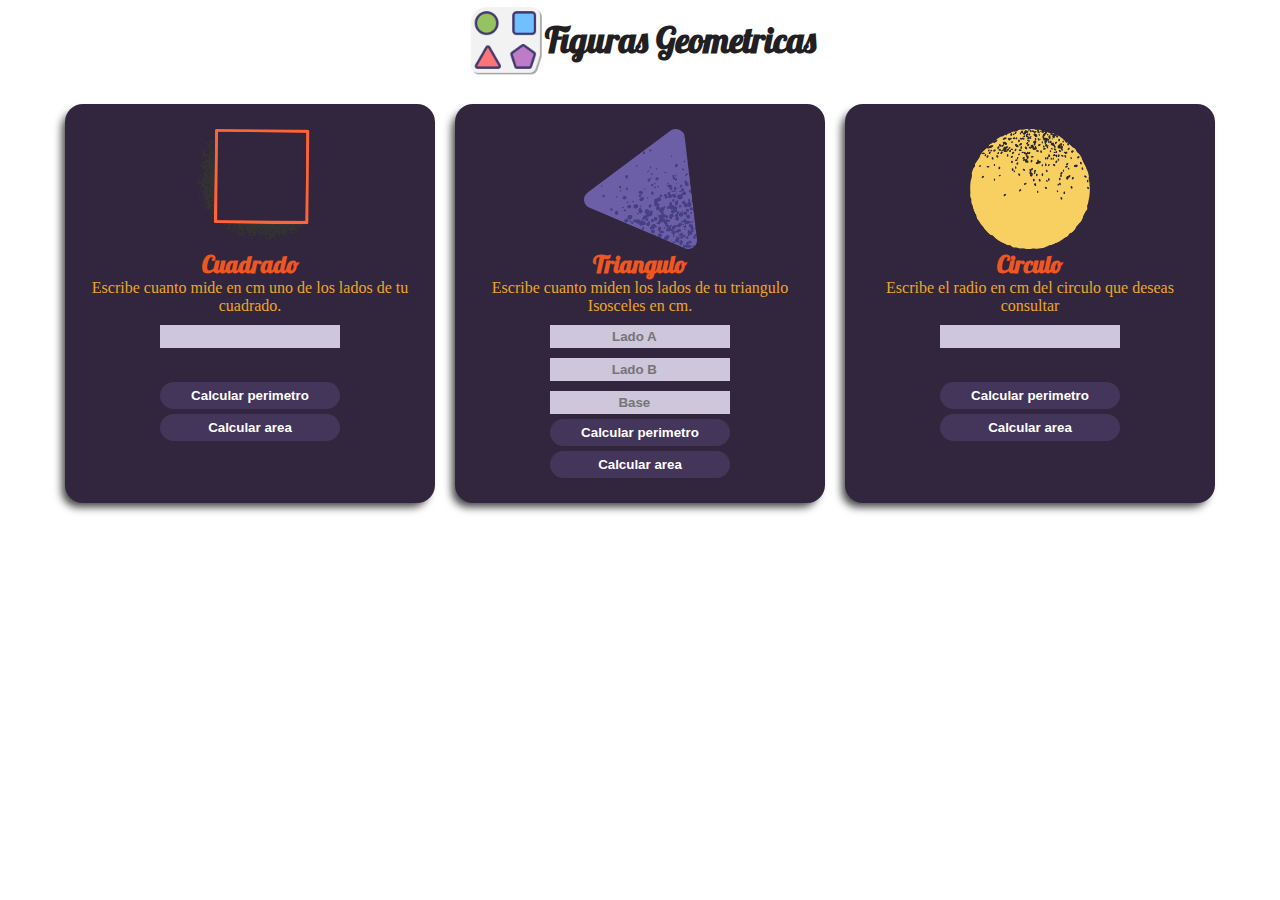
<file: index.html>
<!DOCTYPE html>
<html lang="en">
<head>
    <meta charset="UTF-8">
    <link rel="shortcut icon" href="./img/logo-head.png" type="image/x-icon">
    <meta http-equiv="X-UA-Compatible" content="IE=edge">
    <meta name="viewport" content="width=device-width, initial-scale=1.0">
    <link rel="preconnect" href="https://fonts.googleapis.com">
    <link rel="preconnect" href="https://fonts.gstatic.com" crossorigin>
    <link href="https://fonts.googleapis.com/css2?family=Lobster&display=swap" rel="stylesheet">
    <link rel="stylesheet" href="./style.css">
    <span class="logo"></span><title>Figuras geometricas</title>
</head>
<body>
    <header>
        <figure class="header--logo"></figure>
        <h1 class="header--title">Figuras Geometricas</h1>
    </header>
    <main class="container">
        <section class="container--square-section">
            <figure class="square-section--square-img" alt="square img"></figure>
            <h2>Cuadrado</h2>
            <label for="square-textfield">Escribe cuanto mide en cm uno de los lados de tu cuadrado.</label>
            <input class="square-field input-texfield" type="number" name="" id="square-textfield">
            <div class="square-section--button-container">
            <button id="sq-perimetro">Calcular perimetro</button>
            <button id="sq-area">Calcular area</button>
            </div>
            <div class="" id="sq-result"></div>
        </section>

        <section class="container--triangle-section">
            <figure class="triangle-section--triangle-img" alt="triangle img"></figure>
            <h2>Triangulo</h2>
            <label for="triangle-textfieldA">Escribe cuanto miden los lados de tu triangulo Isosceles en cm.</label>
            <input class="triangle-field input-texfield" type="number" name="" id="triangle-textfieldA" placeholder=" Lado A">
            <input class="triangle-field input-texfield" type="number" name="" id="triangle-textfieldB" placeholder=" Lado B">
            <input class="triangle-field input-texfield" type="number" name="" id="triangle-textfieldBase" placeholder=" Base">
            <div class="triangle-section--button-container">
            <button id="tri-perimetro">Calcular perimetro</button>
            <button id="tri-area" onclick="calcAreaTriangle()">Calcular area</button>
            </div>
            <div class="" id="triangle-result"></div>
        </section>
        <section class="container--circle-section">
            <figure class="circle-section--square-img" alt="circle img"></figure>
            <h2>Circulo</h2>
            <label for="circle-textfield">Escribe el radio en cm del circulo que deseas consultar</label>
            <input class="circle-field input-texfield" type="number" name="" id="circle-textfield">
            <div class="circle-section--button-container">
                <button onclick="calcPerimetroCircle()">Calcular perimetro</button>
                <button onclick="calcAreaCircle()">Calcular area</button>
            </div>
            <div class="" id="circle-result"></div>
        </section>
    </main>
    <script src="./figurasG.js" type="text/javascript"></script>
</body>
</html>
</file>
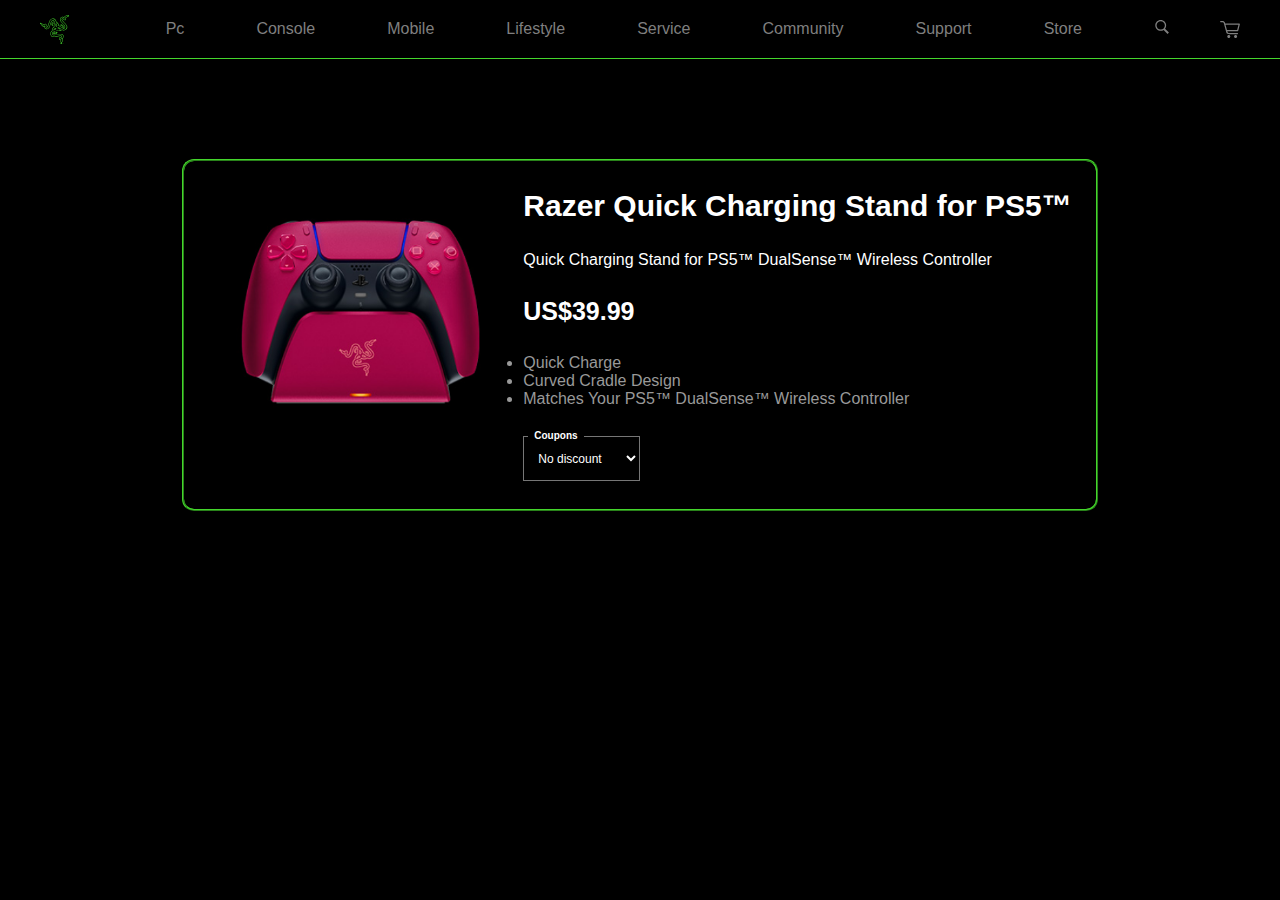
<file: discountProject/index.html>
<!DOCTYPE html>
<html lang="en">
<head>
    <meta charset="UTF-8">
    <meta name="description" content="clone razer page for exercise">
    <meta name="robots" content="index,follow">
    <meta http-equiv="X-UA-Compatible" content="IE=edge">
    <meta name="viewport" content="width=device-width, initial-scale=1.0">
    <link rel="shortcut icon" href="./icon/razer-ths-logo.svg" type="image/x-icon">
    <link rel="stylesheet" href="./style.css" type="text/css">
    <title>Razer</title>
</head>
<body>
    <header>
        <span class="header--logo"></span>
        <nav class="header--navbar">
        <ul>
            <li><a href="#">Pc</a></li>
            <li><a href="#">Console</a></li>
            <li><a href="#">Mobile</a></li>
            <li><a href="#">Lifestyle</a></li>
            <li><a href="#">Service</a></li>
            <li><a href="#">Community</a></li>
            <li><a href="#">Support</a></li>
            <li><a href="#">Store</a></li>
        </ul>
        </nav>
        <i class="header--search-icon"></i>
        <i class="header--cart-icon"></i>
    </header>
    <main class="container">
        <section class="container--cardItem">
            <figure class="cardItem--img-item"></figure>
            <aside class="cardItem--rightside">
                <h2 class="rightside--title">Razer Quick Charging Stand for PS5™</h2>
                <p class="rightside-p textItem">Quick Charging Stand for PS5™ DualSense™ Wireless Controller</p>
                <p class="priceItem textItem">US$<span id="originalPrice">39.99</span></p>
                <ul class="rightside--list textItem">
                    <li>Quick Charge</li>
                    <li>Curved Cradle Design</li>
                    <li>Matches Your PS5™ DualSense™ Wireless Controller</li>
                </ul>
                <div class="select-container">
                <span class="couponTitle">Coupons</span>
                <select name="" class="rightside--couponlist textItem" id="coupons" oninput="aplicarDescuento()">
                    <option value="0">No discount</option>
                    <option value="1">15% Discount</option>
                    <option value="2">20% Discount</option>
                    <option value="3">30% Discount</option>
                    <option value="4">45% Discount</option>
                </select>
                </div>
                
                
            </aside>
        </section>
    </main>
<script src="./script.js"></script> 
</body>
</html>
</file>
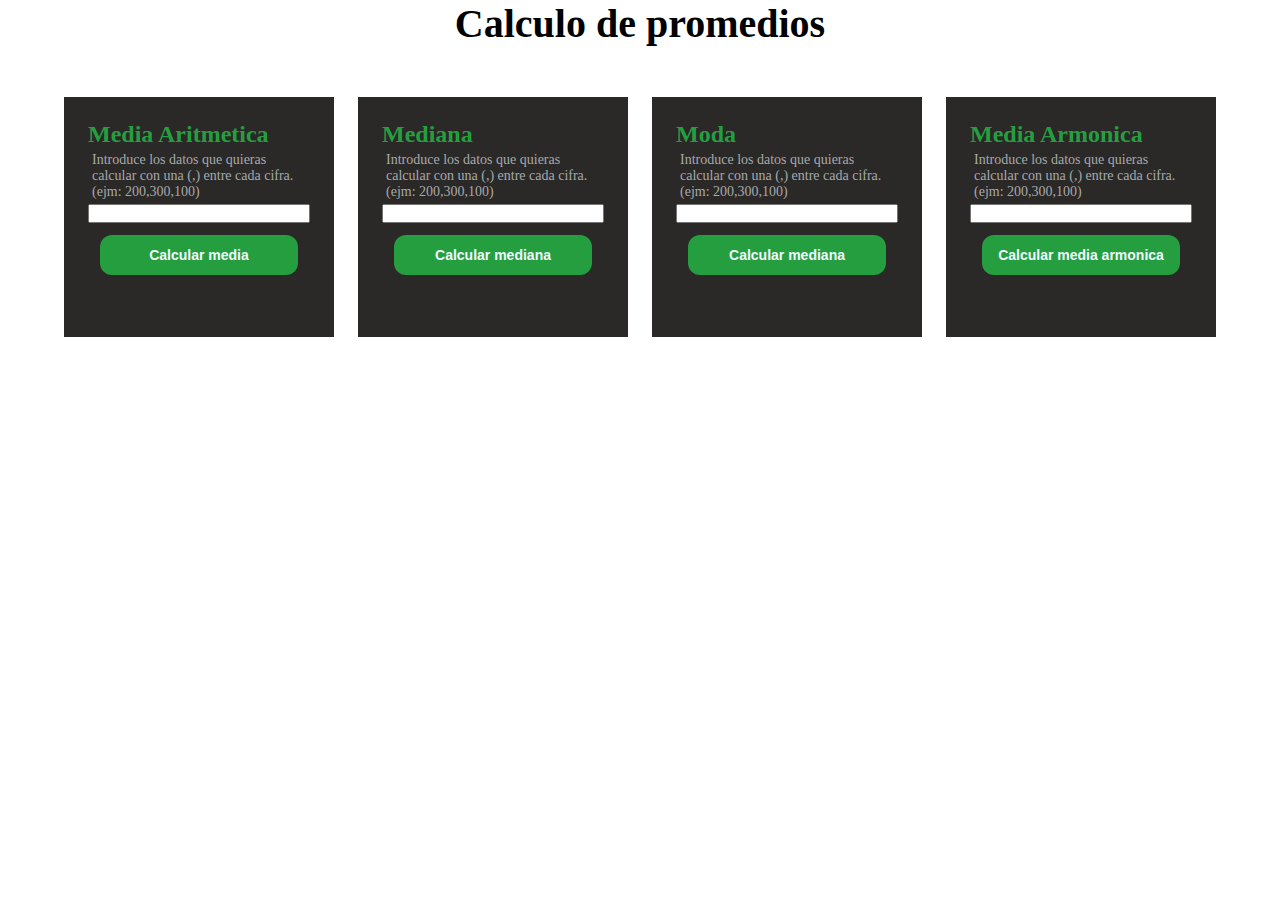
<file: promedio/calculoPromedios/index.html>
<!DOCTYPE html>
<html lang="en">
<head>
    <meta charset="UTF-8">
    <meta http-equiv="X-UA-Compatible" content="IE=edge">
    <meta name="viewport" content="width=device-width, initial-scale=1.0">
    <link rel="stylesheet" href="./promedio.css">
    <title>Promedios</title>
</head>
<body>
    <header>
        <h1>Calculo de promedios</h1>
    </header>
    <main class="main-container">
        <section name="media aritmetica" class="main-containner--mediaA">
            <h2>Media Aritmetica</h2>
            <label for="datosMedia">Introduce los datos que quieras calcular con una (,) entre cada cifra.
                (ejm: 200,300,100)
            </label>
            <input type="text" name="" id="datosMedia">
            <button class="mediaA--button" onclick="calcMediaAritmetica()">Calcular media</button>
            <span id="result-media" class="result"></span>
        </section>

        <section name="mediana" class="main-containner--mediana">
            <h2>Mediana</h2>
            <label for="">Introduce los datos que quieras calcular con una (,) entre cada cifra.
                (ejm: 200,300,100)
            </label>
            <input type="text" name="" id="medianaText">
            <button class="mediaA--button" onclick="calcMediana()">Calcular mediana</button>
            <span id="result-mediana" class="result"></span>
        </section>

        <section name="moda" class="main-containner--moda">
            <h2>Moda</h2>
            <label for="">Introduce los datos que quieras calcular con una (,) entre cada cifra.
                (ejm: 200,300,100)
            </label>
            <input type="text" name="" id="modaText">
            <button class="moda--button" onclick="calcModa2()">Calcular mediana</button>
            <span id="result-moda" class="result"></span>
        </section>

        <section name="media armonica" class="main-containner--armonica">
            <h2>Media Armonica</h2>
            <label for="armonicaText">Introduce los datos que quieras calcular con una (,) entre cada cifra.
                (ejm: 200,300,100)
            </label>
            <input type="text" name="" id="armonicaText">
            <button class="armonica--button" onclick="mediaArmonica()">Calcular media armonica</button>
            <span id="result-armonica" class="result"></span>
            </section>
    </main>
<script src="./script.js"></script>
</body>
</html>
</file>
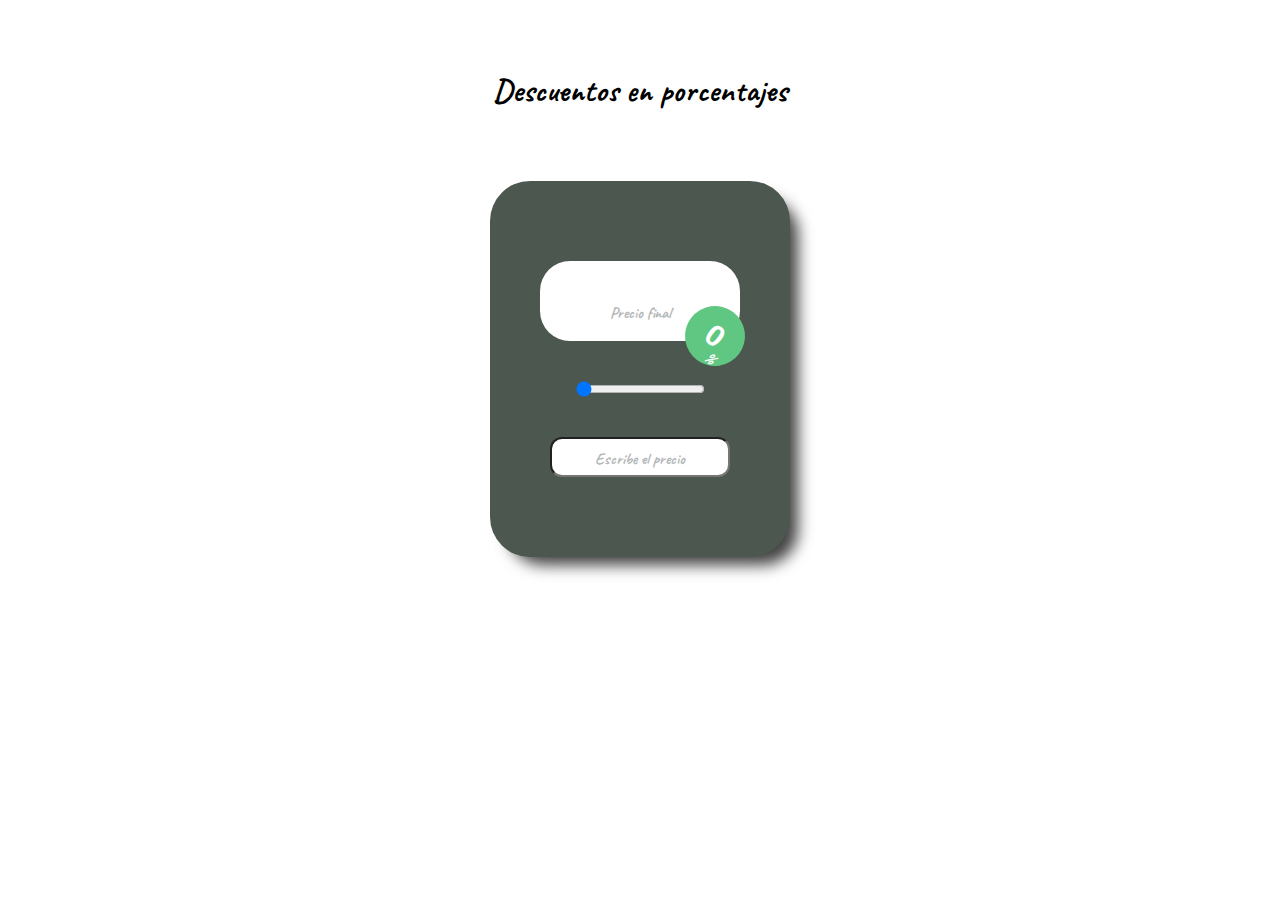
<file: discountProject/descuentos.html>
<!DOCTYPE html>
<html lang="en">
<head>
    <meta charset="UTF-8">
    <meta http-equiv="X-UA-Compatible" content="IE=edge">
    <meta name="viewport" content="width=device-width, initial-scale=1.0">
    <link rel="preconnect" href="https://fonts.googleapis.com">
    <link rel="preconnect" href="https://fonts.gstatic.com" crossorigin>
    <link href="https://fonts.googleapis.com/css2?family=Caveat&display=swap" rel="stylesheet">
    <link rel="stylesheet" href="descuentos.css">
    <title>Document</title>
</head>
<body>
    <header>
        <h1>Descuentos en porcentajes</h1>
    </header>
    <main class="container">
        <section class="container--discount-box">
            <input type="text" name="" id="pantalla" class="container--input1 input-text" disabled placeholder="Precio final">
            <input type="text" name="" id="rangeDiscount" class="container--input2 input-text" value="0" disabled>
            <input type="range" min="0" max="100" value="0" name="" id="" oninput="rangeDiscount.value=value, pantalla.value= descuentoP()">
            <span class="percentSymbol">%</span>
            <!-- <output id="rangevalue">50</output> -->
            <input type="text" class="container--input3 input-text" id="originalPrice" oninput="pantalla.value= descuentoP()" placeholder="Escribe el precio">
        </section>

    </main>
    <script src="./descuentos.js" type="text/javascript">
    </script>
</body>
</html>
</file>
<file: style.css>
*{
    box-sizing: border-box;
    margin: 0;
    padding: 0;
}
html{
    font-size: 62.5%;
}
body{
    font-size: 1.6rem;
    font-family: 'Lobster', cursive;    
}
header{
    display: flex;
    justify-content: center;
    align-items: center;
    min-width: 320px;
}
.header--logo{
    width: 80px;
    min-width: 80px;
    height: 80px;
    background-image: url("./img/logo-head.png");
    background-repeat: no-repeat;
    background-size:cover;
    background-position: center;
}
.header--title{
    text-align: center;
    font-size: 3.5rem;
    color: #221e22;
}
.container{
    display: flex;
    justify-content: center;
    margin-top: 2.4rem;
    flex-wrap: wrap;
    gap: 20px;
    padding-bottom: 30px;
}
.container label{
    font-family: cursive;
    color: #eca72c;
}
.container h2{
    color: #ee5622;
}
.container button{
    width: 18rem;
    height: 2.7rem;
    margin-top: 0.5rem;
    border: none;
    color:  #fff;
    border-radius: 1.8rem;
    font-weight: bold;
    background-color: #44355b;
}
.container button:hover{
    background-color: #644f85;
}
.container button:active{
    box-shadow: 0px 0px 4px -1px rgb(253, 253, 253);
}
.square-section--button-container{
    margin-top: 2.9rem;
}
.circle-section--button-container{
    margin-top: 2.9rem;
}
.container--square-section,
.container--triangle-section,
.container--circle-section{
    display: flex;
    flex-direction: column;
    align-items: center;
    text-align: center;
    max-width: 370px;
    min-width: 350px;
    padding: 2.5rem;
    background-color: #31263e;
    border-radius: 18px;
    box-shadow: -5px 6px 9px -2px rgba(0,0,0,0.75);
    position: relative;
}
.square-section--square-img{
    width: 120px;
    height: 120px;
    background-image: url("./img/square.png");
    background-size: cover;
    background-position: center;
    background-repeat: no-repeat;
}
.input-texfield{
    width: 18rem;
    height: 2.3rem;
    margin-top: 1rem;
    border: none;
    background: #cec6da;
    font-weight: bold;
    text-align: center;
}
::placeholder{
    text-align: center;
}
.triangle-section--triangle-img{
    width: 120px;
    height: 120px;
    background-image: url("./img/triangle.png");
    background-size:contain;
    background-position: center;
    background-repeat: no-repeat;
}

.circle-section--square-img{
    width: 120px;
    height: 120px;
    background-image: url("./img/circle.png");
    background-size:contain;
    background-position: center;
    background-repeat: no-repeat;
}
.sq-result,
.triangle-result,
.circle-result{
    background: #eca52c98;
    min-width: 170px;
    height: 80px;
    padding: 1.5rem;
    border-radius: 18px;
    position: absolute;
    top: 15%;
    display: flex;
    justify-content: center;
    align-items: center;
    font-size: 3rem;
    overflow: hidden; 
}
</file>
<file: discountProject/style.css>
*{
    box-sizing: border-box;
    margin: 0;
    padding: 0;
}
html{
    font-size: 62.5%;
}
body{
    font-size: 1.6rem;
    font-family: Helvetica, sans-serif;
    background-color: #000000;
    color:  #fff;
    
}
header{
    width: 100%;
    display: flex;
    align-items: center;
    border-bottom: 0.5px solid #44d62c;
    position: sticky;
    user-select: none;
}
.header--logo{
    width: 45px;
    height: 45.16px;
    background-image: url("./icon/razer-ths-logo.svg");
    background-repeat: no-repeat;
    background-position: center;
    background-size: contain;
    cursor: pointer;
    margin: 40px auto;
}
.header--navbar{
    display: none; 
}
.container{
    display: flex;
    justify-content: center;
    padding: 0 20px;
}
.container--cardItem{
    min-width: 540px;
    border: 2px ridge #44d62c;
    display: flex;
    flex-direction: column;
    margin-top: 100px;
    padding: 24px;
    border-radius: 12px;
    align-items: center;
    
}
.cardItem--img-item{
    display: inline-block;
    width: 300px;
    height: 300px;
    background-image: url("./razerControl.png");
    background-repeat: no-repeat;
    background-size: contain;
    
}
.cardItem--rightside{
    display: inline-block;
    margin-left: 15px;
    
}
.rightside--title{
    font-size: 3rem;
    margin-bottom: 26px;
}
.textItem{
    margin-top: 28px;
    
}
.rightside--list li{
    color: #999999;
}
.priceItem{
    font-size: 2.5rem;
    font-weight: bold;
}
.rightside--couponlist{
    height: 45px;
    padding: 10px;
    outline: none;
    position: relative;
    background-color: #000000;
    color: #fff;
    font-size: 1rem;
}
.select-container{
    position: relative;
    user-select: none;
}
.couponTitle{
    position: absolute;
    top: 22px;
    left: 5px;
    color: rgb(255, 255, 255);
    background-color: #000000;
    font-size: 1rem;
    font-weight: bold;
    z-index: 20;
    user-select: none;
    padding: 0 6px;
}

@media (min-width: 840px){
    .header--logo{
        width: 35px;
        height: 35.16px;
        margin: 0 0 0 40px;
    }
    .header--navbar{
        width: 100%;
        display: flex;
        align-items: center;
        margin-left: 40px;
        transition: all 0.7s;
    }
    .header--navbar ul{
        width: 100%;
        padding: 20px 0px 0 0px;
        display: flex;
        justify-content:space-evenly;
        list-style: none;
        transition: all 0.7s;
    }
    .header--navbar li{
        display: block;
        padding: 0 15px 20px 0;
        transition: all 0.7s;
    }
    .header--navbar a{
        text-decoration: none;
        font-size: 1.6rem;
        color: #7f7f7f;
    }
    .header--navbar a:hover,
    .header--navbar a:active{
        color: #fff;
        transition: .5s;
    }
    .header--search-icon{
        width: 20px;
        height: 20px;
        background-image: url("./icon/icons8-search.svg");
        background-size: contain;
        background-repeat: no-repeat;
        margin-right: 50px;
        cursor: pointer;
          
    }
    .header--cart-icon{
        width: 24px;
        height: 24px;
        background-image: url("./icon/shopping-cart.svg");
        background-size: contain;
        background-position: center;
        background-repeat: no-repeat;
        margin-right: 40px;
        cursor: pointer;
    }
    .container--cardItem{
        flex-direction: row;
    }
    .rightside--couponlist{
        font-size: 1.2rem;
    }
}
</file>
<file: promedio/calculoPromedios/promedio.css>
*{
    box-sizing: border-box;
    margin: 0;
    padding: 0;
}
html{
    font-size: 62.5%;
}
body{
    font-size: 1.6rem;
}
header{
    font-size: 2rem;
    text-align: center;
}
.main-container{
   display: flex;
   margin: 50px auto; 
   gap: 24px;
   justify-content: center;
   flex-wrap: wrap;
}
.main-containner--mediaA,
.main-containner--mediana,
.main-containner--moda,
.main-containner--armonica{
    display: flex;
    flex-direction: column;
    width: 20%;
    padding: 24px;
    background-color: rgb(43, 40, 40);
    min-width: 270px;
    min-height: 240px;
}
h2{
    color: rgb(37, 158, 63);
}
label{
    color: rgb(165, 170, 170);
    margin: 4px;
    font-size: 1.4rem;
}
button{
    margin:12px;
    border-radius: 12px;
    height: 40px;
    border: none;
    background-color:rgb(37, 158, 63);
    color: aliceblue;
    font-size: 1.4rem;
    font-weight: bold;
}
button:hover{
    background-color:rgb(23, 97, 39);
}
button:active{
    box-shadow: 0 0 8px rgb(233, 255, 237);
}
.result{
    font-size: 18px;
    font-weight: bold;
    margin: 12px;
    text-align: center;
    background-color: aliceblue;
    border-radius: 12px;
    display: inline-block;
}
</file>
<file: discountProject/descuentos.css>
*{
    box-sizing: border-box;
    margin: 0;
    padding: 0;
}
html{
    font-size: 62.5%;
}
body{
    font-size: 1.6rem;
    font-family:'Caveat', cursive;
}
header{
    text-align: center;
    margin: 70px;
    
}
.container{
    display: flex;
    justify-content: center;
    
}
.container--discount-box{
    display: flex;
    position: relative;
    flex-direction: column;
    align-items: center;
    width: 300px;
    background-color: rgb(76, 87, 79);
    border-radius: 40px;
    padding: 60px 0;
    box-shadow: 13px 13px 15px -5px rgba(0,0,0,0.75);
}
.input-text{
    margin: 20px;
}
.container--input1{
    width: 200px;
    height: 80px;
    border-radius: 30px;
    border: none;
    background: #fff;
    font-size: 5rem;
    font-weight: bolder;
    text-align: center;
    margin-bottom: 40px;
    
}

.container--input1::placeholder,
.container--input3::placeholder{
    font-size: medium;
    color: rgb(180, 184, 184);
    font-family:'Caveat', cursive;
}
.container--input2{
    position: absolute;
    top: 105px;
    right: 25px;
    width: 60px;
    height: 60px;
    border-radius: 50%;
    border: none;
    background-color: rgb(96, 199, 130);
    outline: none;
    color: #fff;
    font-size: 3rem;
    font-weight: bold;
    text-align: center;
    transform: rotate(37deg);
    padding: 4px;
}
.percentSymbol{
    /* background-color: #fff; */
    /* border: 1px solid rgb(96, 199, 130); */
    color: rgb(255, 255, 255);
    font-size: 1.6rem;
    font-weight: bolder;
    padding: 1px;
    width: 20px;
    height: 20px;
    border-radius: 50%;
    transform: rotate(37deg);
    position: absolute;
    top: 45%;
    right: 65px;
}
.container--input3{
    height: 40px;
    width: 180px;
    text-align: center;
    margin-top: 40px;
    font-size: 2rem;
    font-weight: bold;
    border-radius: 12px;
}
</file>
